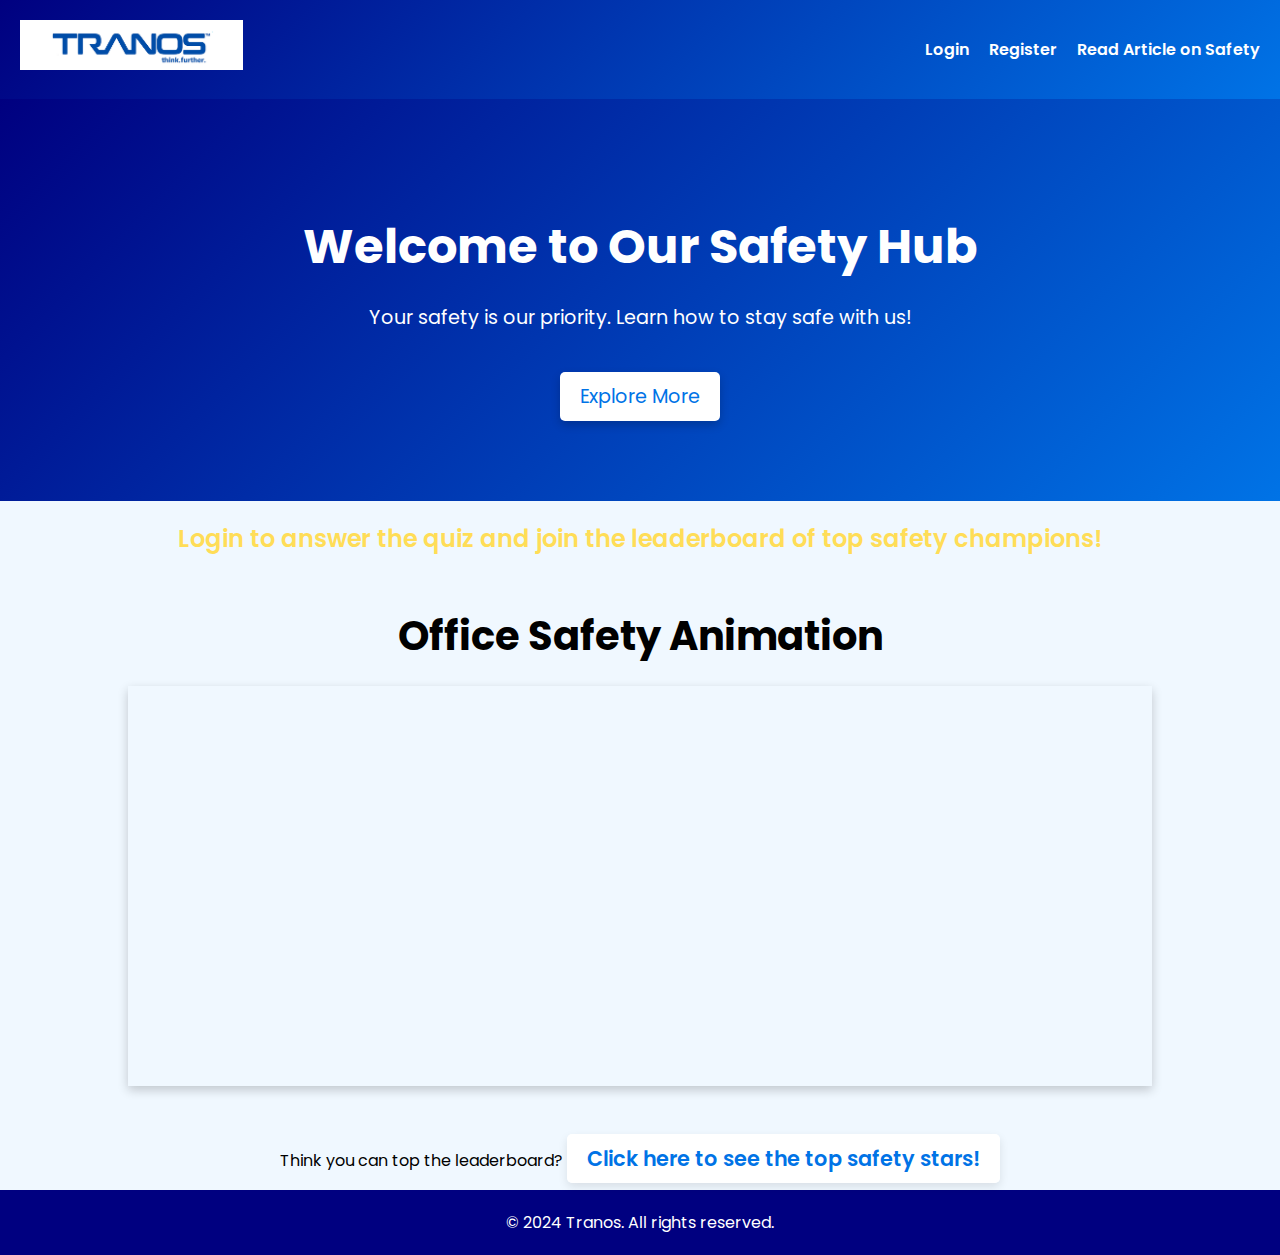
<file: index.html>
<!DOCTYPE html>
<html lang="en">
<head>
    <meta charset="UTF-8">
    <meta name="viewport" content="width=device-width, initial-scale=1.0">
    <title>HSE Page</title>
    <link href="https://fonts.googleapis.com/css2?family=Poppins:wght@400;600&display=swap" rel="stylesheet">
    <style>
        body {
            margin: 0;
            font-family: 'Poppins', sans-serif;
            background-color: #f0f8ff;
            overflow-x: hidden;
        }

        header {
            display: flex;
            justify-content: space-between;
            align-items: center;
            padding: 20px;
            background: linear-gradient(135deg, #000080, #0073e6); /* Navy Blue to Blue */
            box-shadow: 0px 4px 8px rgba(0, 0, 0, 0.2);
            animation: headerAnimation 2s ease-in-out;
        }

        @keyframes headerAnimation {
            from { opacity: 0; transform: translateY(-100%); }
            to { opacity: 1; transform: translateY(0); }
        }

        .logo {
            font-size: 24px;
            font-weight: 600;
            color: white;
        }

        nav {
            display: flex;
            gap: 20px;
        }

        nav a {
            color: white;
            text-decoration: none;
            font-weight: 600;
            transition: color 0.3s ease;
        }

        nav a:hover {
            color: #ffdd57;
        }

        .hero {
            text-align: center;
            padding: 80px 20px;
            background: linear-gradient(135deg, #000080, #0073e6); /* Navy Blue to Blue */
            color: white;
            animation: heroAnimation 3s ease-in-out;
        }

        @keyframes heroAnimation {
            from { opacity: 0; transform: scale(0.8); }
            to { opacity: 1; transform: scale(1); }
        }

        .hero h1 {
            font-size: 3rem;
            margin-bottom: 20px;
        }

        .hero p {
            font-size: 1.2rem;
            margin-bottom: 40px;
        }

        .hero .cta {
            display: inline-block;
            padding: 10px 20px;
            background-color: white;
            color: #0073e6;
            font-size: 1.2rem;
            border-radius: 5px;
            text-decoration: none;
            box-shadow: 0px 4px 10px rgba(0, 0, 0, 0.2);
            transition: background-color 0.3s ease;
        }

        .hero .cta:hover {
            background-color: #ffdd57;
        }

        .flashing-message {
            text-align: center;
            margin: 20px 0;
            font-size: 1.5rem;
            font-weight: 600;
            color: #ffdd57;
            animation: flash 1s infinite;
        }

        @keyframes flash {
            0% { opacity: 1; }
            50% { opacity: 0.5; }
            100% { opacity: 1; }
        }

        .content {
            text-align: center;
            margin: 50px 0;
        }

        .content h2 {
            font-size: 2.5rem;
            margin-bottom: 20px;
        }

        .content iframe {
            width: 80%;
            height: 400px;
            border: none;
            box-shadow: 0px 4px 10px rgba(0, 0, 0, 0.2);
        }

        .leaderboard {
            text-align: center;
            margin-top: 40px;
        }

        .leaderboard a {
            color: #0073e6;
            text-decoration: none;
            font-size: 1.3rem;
            font-weight: 600;
            padding: 10px 20px;
            background-color: white;
            border-radius: 5px;
            transition: background-color 0.3s ease;
            box-shadow: 0px 4px 10px rgba(0, 0, 0, 0.1);
        }

        .leaderboard a:hover {
            background-color: #ffdd57;
        }

        footer {
            background-color: #000080;
            color: white;
            padding: 20px;
            text-align: center;
        }

    </style>
</head>
<body>

    <header>
        <div class="logo">
            <img src="Tran.png" alt="Company Logo" style="height: 50px;">
        </div>
        <nav>
            <a href="login.html">Login</a>
            <a href="register.html">Register</a>
            <a href="readarticle.html">Read Article on Safety</a>
        </nav>
    </header>

    <section class="hero">
        <h1>Welcome to Our Safety Hub</h1>
        <p>Your safety is our priority. Learn how to stay safe with us!</p>
        <a href="readarticle.html" class="cta">Explore More</a>
    </section>

    <!-- Flashing message encouraging to log in for a quiz -->
    <div class="flashing-message">
        Login to answer the quiz and join the leaderboard of top safety champions!
    </div>

    <section class="content">
        <h2>Office Safety Animation</h2>
        <iframe src="https://www.youtube.com/embed/on3mxgg4J6w" title="Safety Animation Video" allow="accelerometer; autoplay; clipboard-write; encrypted-media; gyroscope; picture-in-picture" allowfullscreen></iframe>
    </section>

    <!-- Leaderboard link with a fun message -->
    <section class="leaderboard">
        <p>Think you can top the leaderboard? <a href="leaderboard.html">Click here to see the top safety stars!</a></p>
    </section>

    <footer>
        &copy; 2024 Tranos. All rights reserved.
    </footer>

</body>
</html>
</file>
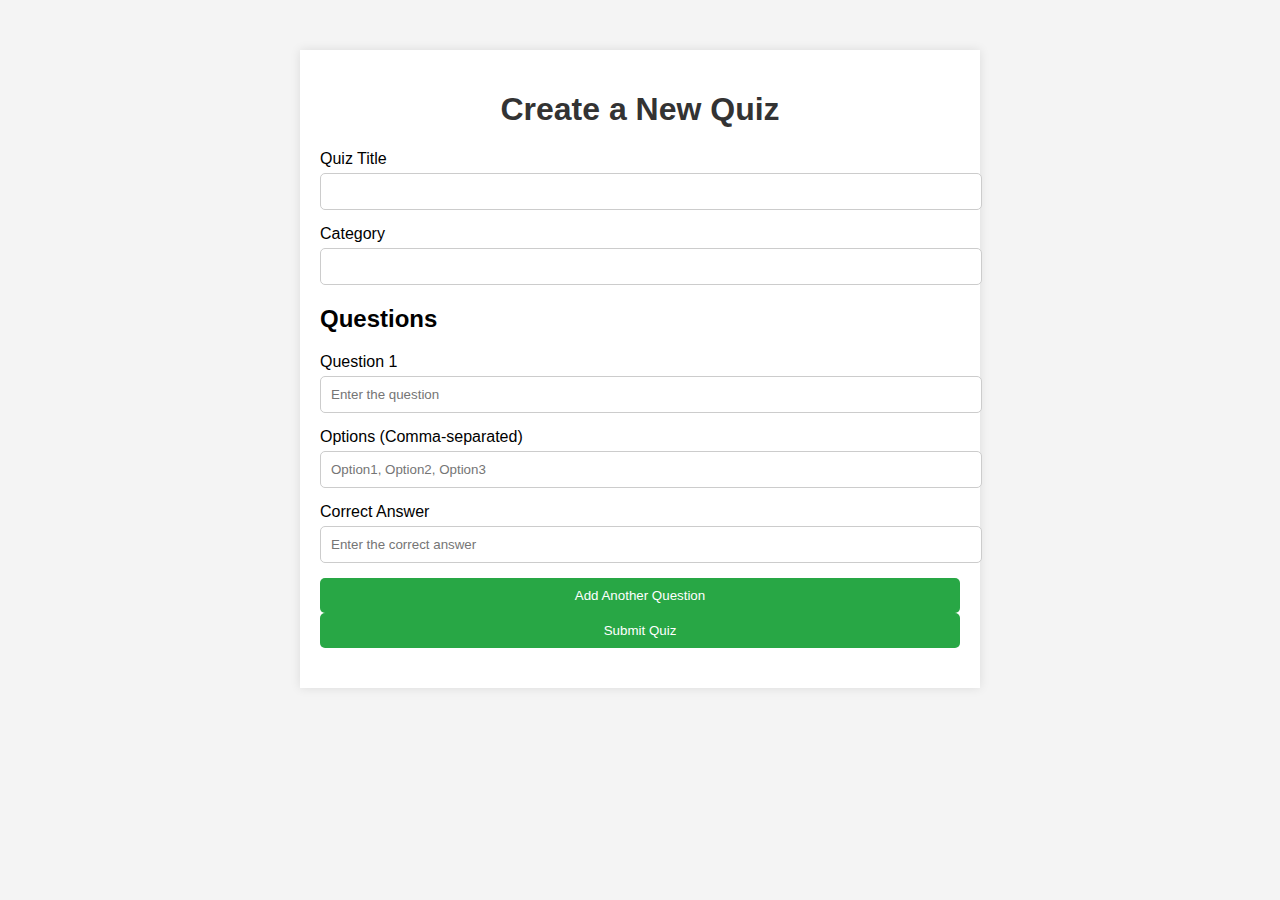
<file: create.html>
<!DOCTYPE html>
<html lang="en">
<head>
    <meta charset="UTF-8">
    <meta name="viewport" content="width=device-width, initial-scale=1.0">
    <title>Create Quiz</title>
    <link rel="stylesheet" href="create.css">
</head>
<body>
    <div class="container">
        <h1>Create a New Quiz</h1>
        <form id="quizForm">
            <div class="form-group">
                <label for="title">Quiz Title</label>
                <input type="text" id="title" name="title" required>
            </div>

            <div class="form-group">
                <label for="category">Category</label>
                <input type="text" id="category" name="category">
            </div>

            <div id="questionsContainer">
                <h2>Questions</h2>
                <div class="question-block">
                    <div class="form-group">
                        <label>Question 1</label>
                        <input type="text" class="questionText" placeholder="Enter the question" required>
                    </div>
                    <div class="form-group">
                        <label>Options (Comma-separated)</label>
                        <input type="text" class="options" placeholder="Option1, Option2, Option3" required>
                    </div>
                    <div class="form-group">
                        <label>Correct Answer</label>
                        <input type="text" class="correctAnswer" placeholder="Enter the correct answer" required>
                    </div>
                </div>
            </div>

            <button type="button" id="addQuestion">Add Another Question</button>
            <button type="submit">Submit Quiz</button>
        </form>

        <div id="responseMessage"></div>
    </div>

    <script src="create.js"></script>
</body>
</html>
</file>
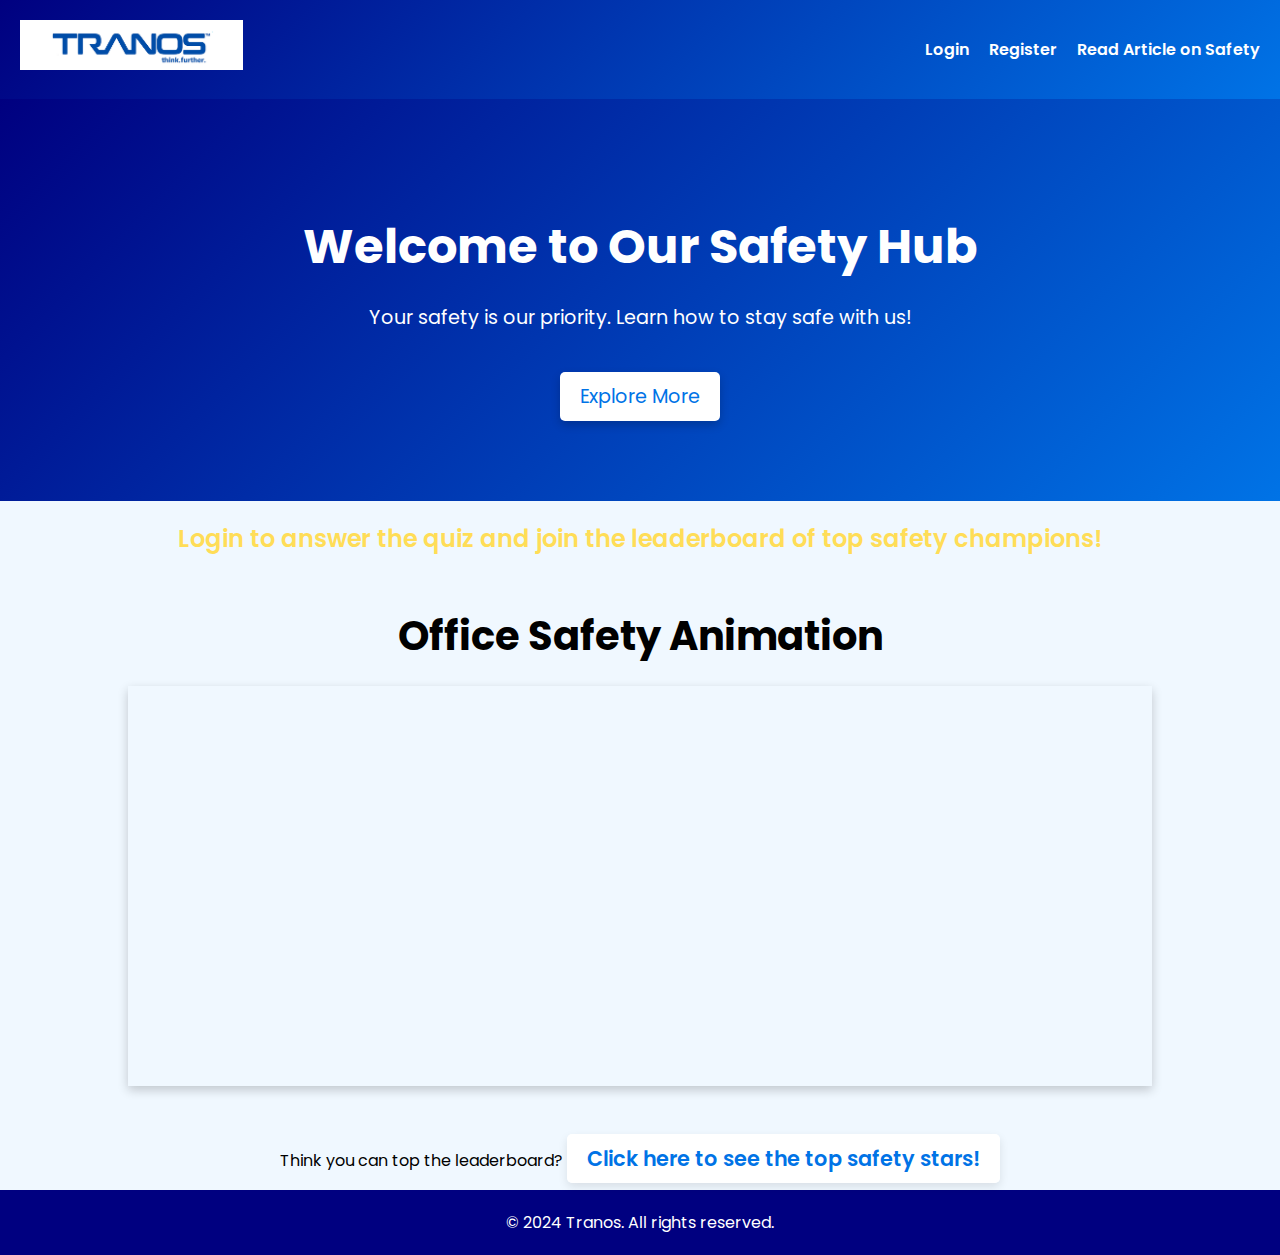
<file: leaderboard.html>
<!DOCTYPE html>
<html lang="en">
<head>
    <meta charset="UTF-8">
    <meta name="viewport" content="width=device-width, initial-scale=1.0">
    <title>Quiz App - Leaderboard</title>
    <style>
        body {
            font-family: Arial, sans-serif;
            max-width: 800px;
            margin: 0 auto;
            padding: 2rem;
            background-image: url('OIP.jfif'); /* Replace with your chosen background image URL */
            background-size: cover;
            background-position: center;
            background-repeat: no-repeat;
            
        }
        header {
            display: flex;
            align-items: center;
            justify-content: space-between;
            padding: 1rem;
            background-color: rgba(255, 255, 255, 0.9); /* Slightly transparent background for nav */
            border-radius: 8px;
            box-shadow: 0 0 10px rgba(0,0,0,0.1);
            margin-bottom: 2rem;
        }
        .logo {
            font-size: 1.5rem;
            color: #007bff; /* Company color */
            font-weight: bold;
        }
        nav {
            display: flex;
            gap: 1rem; /* Space between nav links */
        }
        nav a {
            text-decoration: none;
            color: #007bff; /* Company color */
            padding: 0.5rem;
            border-radius: 4px;
            transition: background-color 0.3s;
        }
        nav a:hover {
            background-color: rgba(0, 123, 255, 0.2); /* Light blue hover effect */
        }
        h1 {
            text-align: center;
            color: #333;
        }
        table {
            width: 100%;
            border-collapse: collapse;
            background-color: white;
            box-shadow: 0 0 10px rgba(0,0,0,0.1);
        }
        th, td {
            padding: 1rem;
            text-align: left;
            border-bottom: 1px solid #ddd;
        }
        th {
            background-color: #007bff;
            color: white;
        }
        tr:nth-child(even) {
            background-color: #f2f2f2;
        }
        .back-button {
            display: block;
            margin: 2rem auto;
            padding: 0.5rem 1rem;
            background-color: #007bff;
            color: white;
            border: none;
            border-radius: 4px;
            cursor: pointer;
            text-decoration: none;
            text-align: center;
            width: 200px;
        }
        .back-button:hover {
            background-color: #0056b3;
        }
    </style>
</head>
<body>
    <header>
        <div class="logo">
            <img src="Tran.png" alt="Company Logo" style="height: 40px;"> <!-- Replace with your logo image URL -->
        </div>
        <nav>
            <a href="index.html">Home</a>
            <a href="readarticle.html">Read Safety Article</a>
            <a href="quiz-list.html">Available</a>
        </nav>
    </header>
    
    <h1>Leaderboard</h1>
    <table>
        <thead>
            <tr>
                <th>Rank</th>
                <th>Name</th>
                <th>Employee ID</th>
                <th>Total Score</th>
            </tr>
        </thead>
        <tbody id="leaderboardBody">
            <!-- Leaderboard data will be inserted here -->
        </tbody>
    </table>
    <a href="quiz-list.html" class="back-button">Back to Quiz List</a>
</body>
</html>



    <script>
        const leaderboardBody = document.getElementById('leaderboardBody');

        // Check if user is logged in
        const token = localStorage.getItem('token');
        if (!token) {
            window.location.href = 'index.html';
        }

        // Fetch leaderboard data
        async function fetchLeaderboard() {
            try {
                const response = await fetch('https://safety-fad7.onrender.com/leaderboard', {
                    headers: {
                        'Authorization': `Bearer ${token}`
                    }
                });

                if (!response.ok) {
                    throw new Error('Failed to fetch leaderboard');
                }

                const leaderboard = await response.json();
                displayLeaderboard(leaderboard);
            } catch (error) {
                console.error('Error:', error);
                leaderboardBody.innerHTML = '<tr><td colspan="4">Failed to load leaderboard. Please try again later.</td></tr>';
            }
        }

        function displayLeaderboard(leaderboard) {
            leaderboardBody.innerHTML = '';
            leaderboard.forEach((user, index) => {
                const row = document.createElement('tr');
                row.innerHTML = `
                    <td>${index + 1}</td>
                    <td>${user.name}</td>
                    <td>${user.employee_id}</td>
                    <td>${user.totalScore}</td>
                `;
                leaderboardBody.appendChild(row);
            });
        }

        fetchLeaderboard();
    </script>
</body>
</html>
</file>
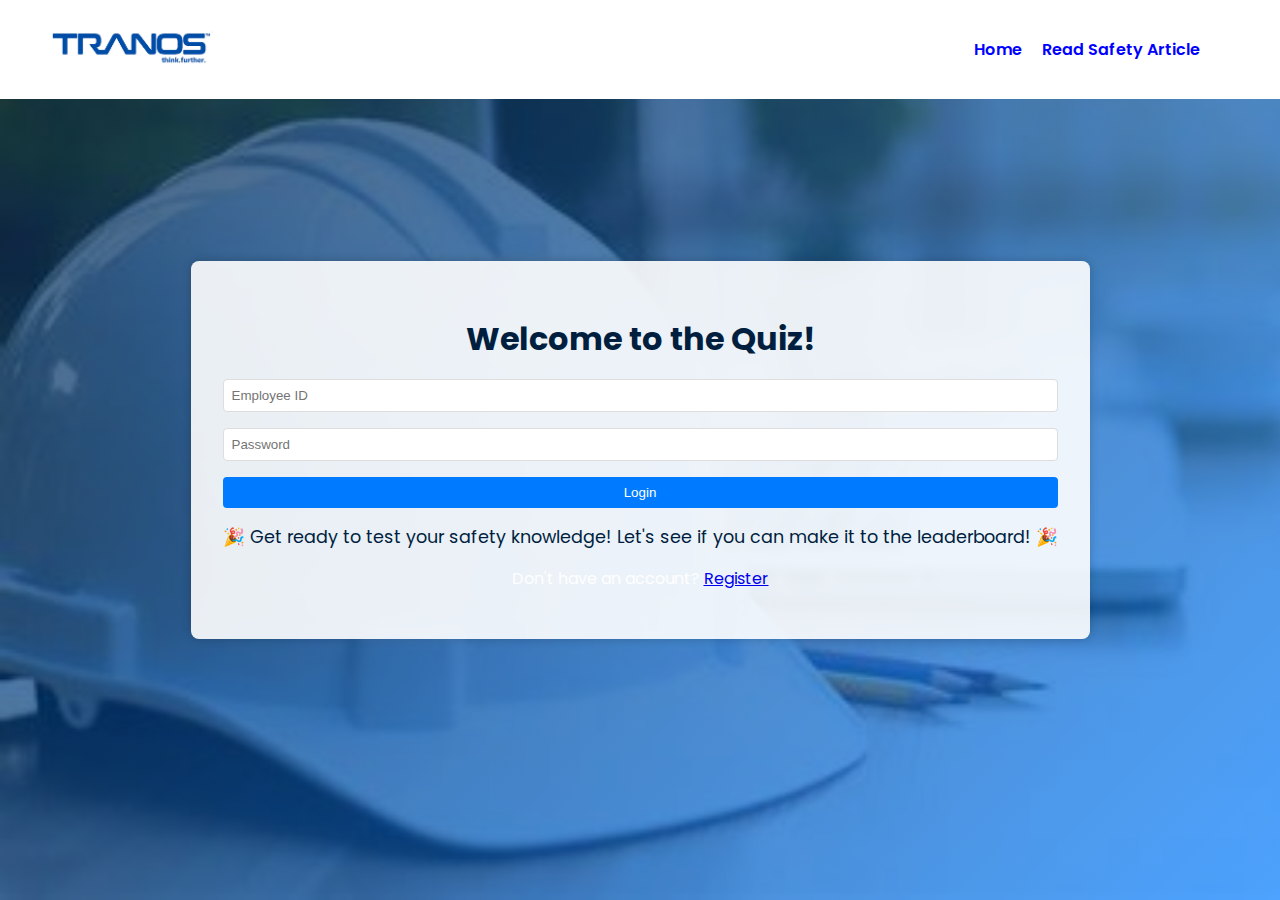
<file: login.html>
<!DOCTYPE html>
<html lang="en">
<head>
    <meta charset="UTF-8">
    <meta name="viewport" content="width=device-width, initial-scale=1.0">
    <title>Quiz App - Login</title>
    <link href="https://fonts.googleapis.com/css2?family=Poppins:wght@400;600&display=swap" rel="stylesheet">
    <style>
        body {
            font-family: 'Poppins', sans-serif;
            margin: 0;
            display: flex;
            flex-direction: column;
            align-items: center;
            justify-content: center;
            height: 100vh;
            background: linear-gradient(135deg, #001f3f, #007bff);
            color: white;
            position: relative;
            overflow: hidden;
        }
        
        /* Background with helmet image */
        .background {
            position: absolute;
            top: 0;
            left: 0;
            right: 0;
            bottom: 0;
            background-image: url('OIP.jfif'); /* Replace with your helmet image URL */
            background-size: cover;
            opacity: 0.3;
            z-index: 0;
        }

        header {
            width: 100%;
            padding: 20px;
            background-color: white;
            position: absolute;
            top: 0;
            left: 0;
            display: flex;
            justify-content: space-between;
            align-items: center;
            color:black;
        }

        .logo {
            font-size: 24px;
            font-weight: 600;
        }

        nav {
            display: flex;
            gap: 20px;
            margin-right: 100px;
        }

        nav a {
            color: blue;
            text-decoration: none;
            font-weight: 600;
            transition: color 0.3s ease;
        }

        nav a:hover {
            color: #ffdd57;
        }

        .container {
            position: relative;
            background-color: rgba(255, 255, 255, 0.9);
            padding: 2rem;
            border-radius: 8px;
            box-shadow: 0 0 10px rgba(0,0,0,0.2);
            z-index: 1;
            text-align: center;
        }

        h1 {
            color: #001f3f;
            margin-bottom: 1rem;
        }

        form {
            display: flex;
            flex-direction: column;
            margin-bottom: 1rem;
        }

        input {
            margin-bottom: 1rem;
            padding: 0.5rem;
            border: 1px solid #ddd;
            border-radius: 4px;
        }

        button {
            padding: 0.5rem;
            background-color: #007bff;
            color: white;
            border: none;
            border-radius: 4px;
            cursor: pointer;
            transition: background-color 0.3s ease;
        }

        button:hover {
            background-color: #0056b3;
        }

        .encouragement {
            margin: 1rem 0;
            font-size: 1.1rem;
            color: #001f3f;
        }

        .error {
            color: red;
            margin-bottom: 1rem;
        }
    </style>
</head>
<body>
    <div class="background"></div>

    <header>
        <div class="logo">
            <img src="Tran.png" alt="Tranos Logo" style="height: 50px;"> <!-- Replace with your logo path -->
        </div>
        <nav>
            <a href="index.html">Home</a>
            <a href="readarticle.html">Read Safety Article</a>
        </nav>
    </header>
    

    <div class="container">
        <h1>Welcome to the Quiz!</h1>
        <div id="error" class="error"></div>
        <form id="loginForm">
            <input type="text" id="employee_id" placeholder="Employee ID" required>
            <input type="password" id="password" placeholder="Password" required>
            <button type="submit">Login</button>
        </form>
        <p class="encouragement">🎉 Get ready to test your safety knowledge! Let's see if you can make it to the leaderboard! 🎉</p>
        <p>Don't have an account? <a href="register.html">Register</a></p>
    </div>
</body>
</html>


    <script>
        // Prefix logic for employee_id
    const employeeIdInput = document.getElementById('employee_id');
    let prefixAdded = false;

    // Add "TRA-" when the employee_id field is clicked
    employeeIdInput.addEventListener('click', function() {
        if (!prefixAdded) {
            employeeIdInput.value = 'TRA-';
            prefixAdded = true;
        }
    });

    // Prevent user from deleting the "TRA-" prefix
    employeeIdInput.addEventListener('input', function() {
        if (!employeeIdInput.value.startsWith('TRA-')) {
            employeeIdInput.value = 'TRA-';
        }
    });


        const loginForm = document.getElementById('loginForm');
        const errorDiv = document.getElementById('error');

        loginForm.addEventListener('submit', async (e) => {
            e.preventDefault();
            const employee_id = document.getElementById('employee_id').value;
            const password = document.getElementById('password').value;

            try {
                const response = await fetch('https://safety-fad7.onrender.com/login', {
                    method: 'POST',
                    headers: {
                        'Content-Type': 'application/json',
                    },
                    body: JSON.stringify({ employee_id, password }),
                });

                const data = await response.json();

                if (response.ok) {
                    // Store the token and redirect to quiz list
                    localStorage.setItem('token', data.accessToken);
                    window.location.href = 'quiz-list.html';
                } else {
                    errorDiv.textContent = data.message || 'Login failed';
                }
            } catch (error) {
                errorDiv.textContent = 'An error occurred. Please try again.';
            }
        });
    </script>
</body>
</html>
</file>
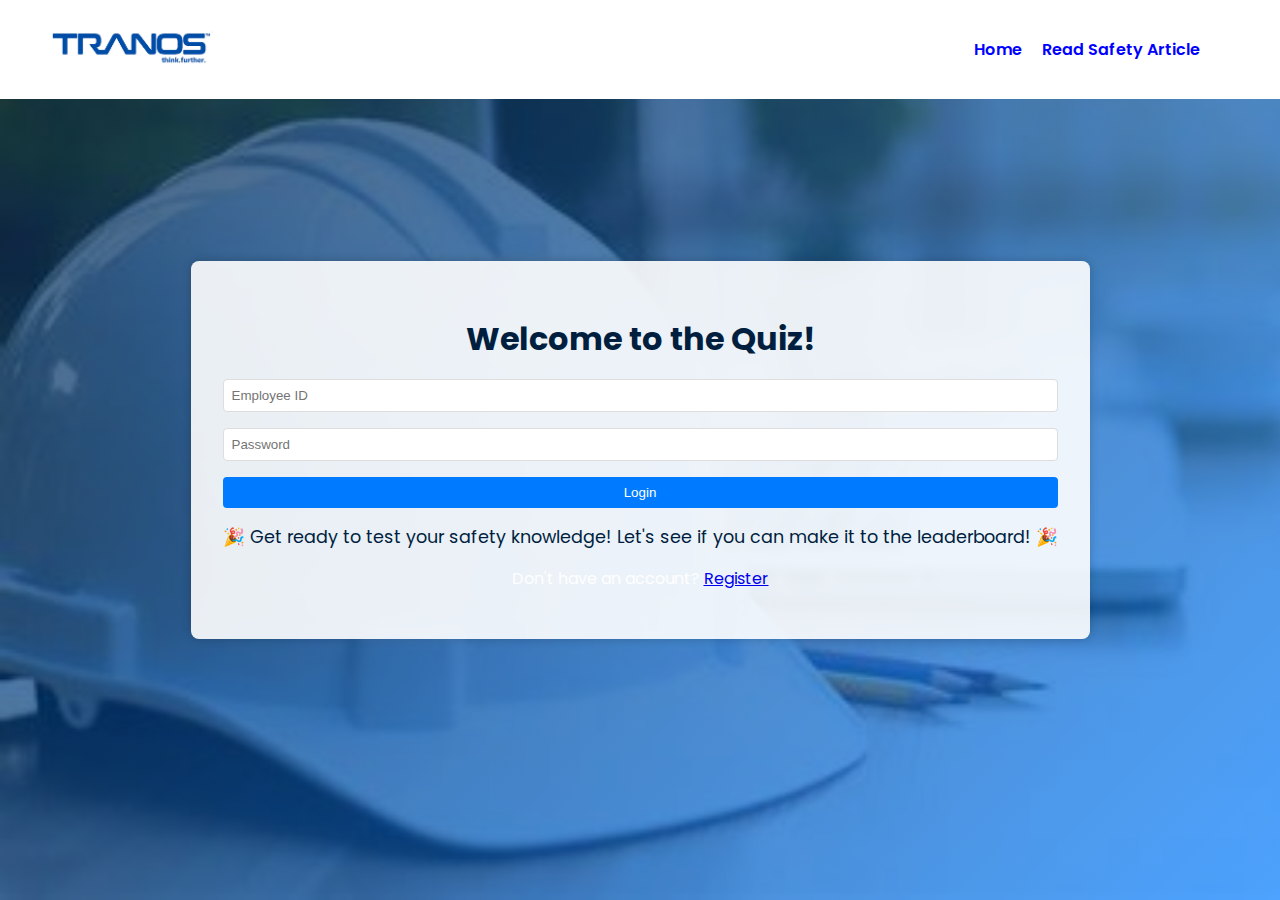
<file: quiz-list.html>
<!DOCTYPE html>
<html lang="en">
<head>
    <meta charset="UTF-8">
    <meta name="viewport" content="width=device-width, initial-scale=1.0">
    <title>Quiz App - Quiz List</title>
    <style>
        body {
            font-family: 'Segoe UI', Tahoma, Geneva, Verdana, sans-serif;
            max-width: 800px;
            margin: 0 auto;
            padding: 2rem;
            background-color: #f0f0f0;
            color: #333;
        }
        h1 {
            text-align: center;
            color: #2c3e50;
            font-size: 2.5rem;
            margin-bottom: 2rem;
        }
        #quizList {
            display: grid;
            grid-template-columns: repeat(auto-fill, minmax(250px, 1fr));
            gap: 1.5rem;
            padding: 0;
        }
        .quiz-item {
            background-color: white;
            border-radius: 10px;
            box-shadow: 0 4px 6px rgba(0,0,0,0.1);
            transition: all 0.3s ease;
            overflow: hidden;
        }
        .quiz-item:hover {
            transform: translateY(-5px);
            box-shadow: 0 6px 12px rgba(0,0,0,0.15);
        }
        .quiz-item a {
            display: block;
            padding: 1.5rem;
            text-decoration: none;
            color: #34495e;
        }
        .quiz-title {
            font-size: 1.2rem;
            font-weight: bold;
            margin-bottom: 0.5rem;
        }
        .quiz-category {
            font-size: 0.9rem;
            color: #7f8c8d;
        }
        .logout {
            position: absolute;
            top: 1rem;
            right: 1rem;
            padding: 0.5rem 1rem;
            background-color: #e74c3c;
            color: white;
            border: none;
            border-radius: 4px;
            cursor: pointer;
            transition: background-color 0.3s ease;
        }
        .logout:hover {
            background-color: #c0392b;
        }
    </style>
</head>
<body>
    <button class="logout" id="logoutBtn">Logout</button>
    <h1>Available Quizzes</h1>
    <div id="quizList"></div>

    <script>
        const quizList = document.getElementById('quizList');
        const logoutBtn = document.getElementById('logoutBtn');

        // Check if user is logged in
        const token = localStorage.getItem('token');
        if (!token) {
            window.location.href = 'login.html';
        }

        // Fetch and display quizzes
        async function fetchQuizzes() {
            try {
                const response = await fetch('https://safety-fad7.onrender.com/getallquiz', {
                    headers: {
                        'Authorization': `Bearer ${token}`
                    }
                });

                if (!response.ok) {
                    throw new Error('Failed to fetch quizzes');
                }

                const quizzes = await response.json();
                quizzes.forEach(quiz => {
                    const quizItem = document.createElement('div');
                    quizItem.className = 'quiz-item';
                    quizItem.innerHTML = `
                        <a href="quiz.html?id=${quiz._id}">
                            <div class="quiz-title">${quiz.title}</div>
                            <div class="quiz-category">${quiz.category || 'No category'}</div>
                        </a>
                    `;
                    quizList.appendChild(quizItem);
                });
            } catch (error) {
                console.error('Error:', error);
                quizList.innerHTML = '<div class="quiz-item"><div class="quiz-title">Failed to load quizzes. Please try again later.</div></div>';
            }
        }

        fetchQuizzes();

        // Logout functionality
        logoutBtn.addEventListener('click', () => {
            localStorage.removeItem('token');
            window.location.href = 'index.html';
        });
    </script>
</body>
</html>
</file>
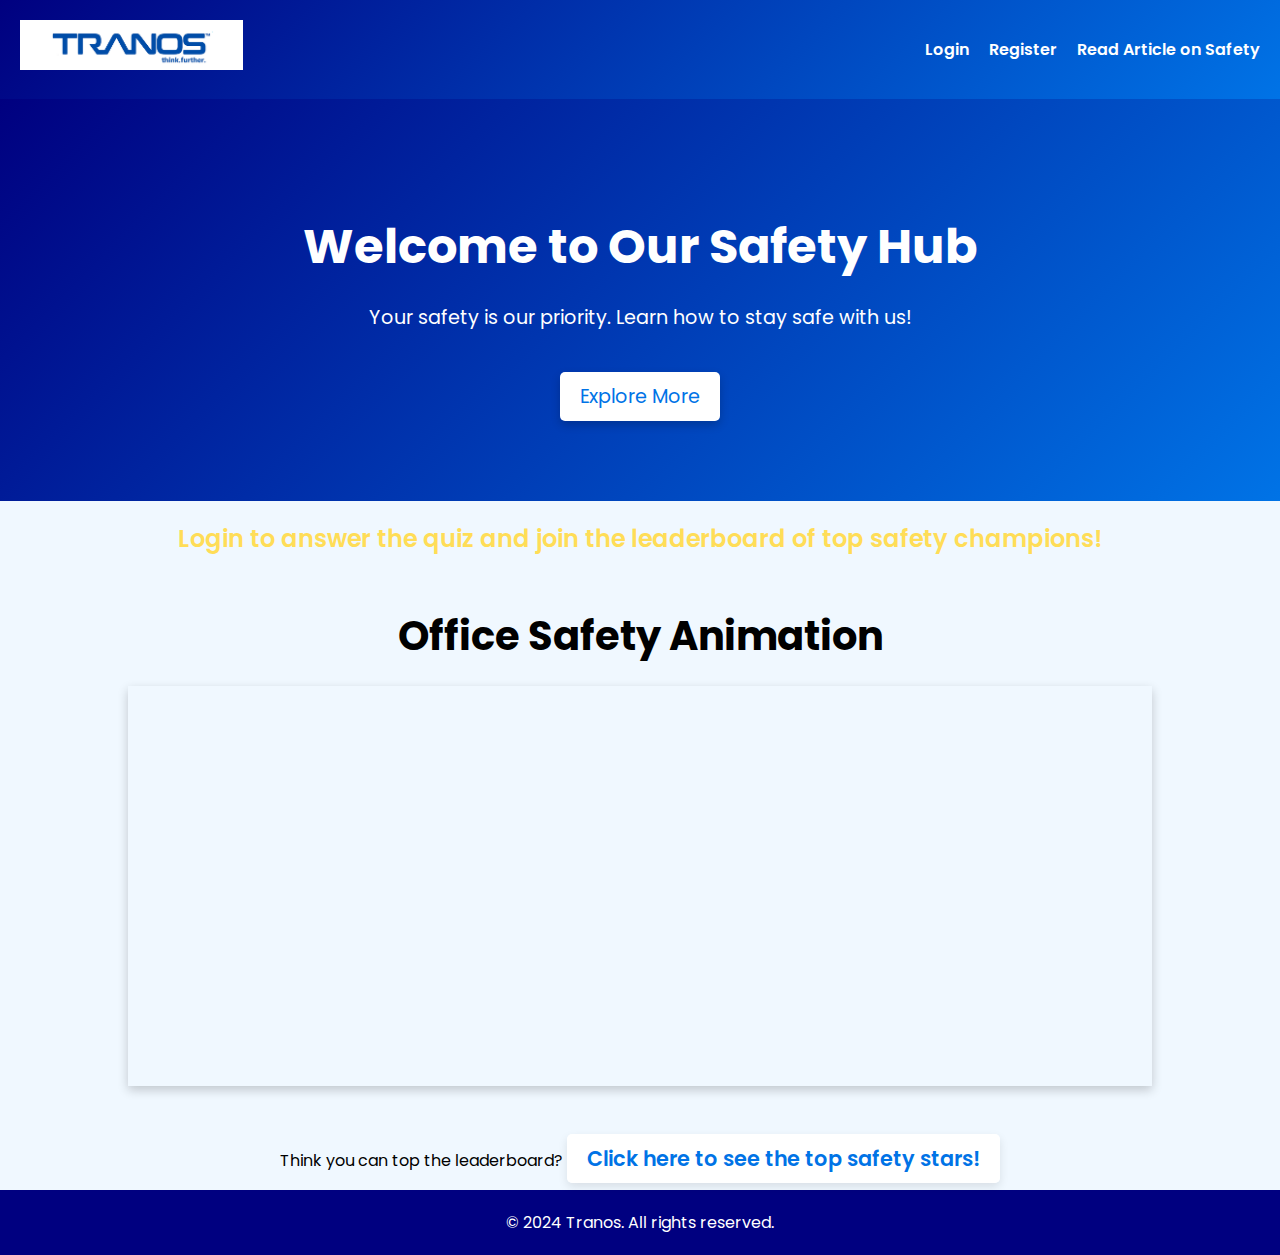
<file: quiz.html>
<!DOCTYPE html>
<html lang="en">
<head>
    <meta charset="UTF-8">
    <meta name="viewport" content="width=device-width, initial-scale=1.0">
    <title>Quiz App - Take Quiz</title>
    <style>
        body {
            font-family: Arial, sans-serif;
            max-width: 800px;
            margin: 0 auto;
            padding: 2rem;
            background-color: #f0f0f0;
        }
        h1, h2 {
            text-align: center;
            color: #333;
        }
        .question {
            background-color: white;
            padding: 1rem;
            border-radius: 8px;
            box-shadow: 0 0 5px rgba(0,0,0,0.1);
            margin-bottom: 1rem;
        }
        .options {
            display: flex;
            flex-direction: column;
        }
        button {
            margin-top: 0.5rem;
            padding: 0.5rem;
            background-color: #007bff;
            color: white;
            border: none;
            border-radius: 4px;
            cursor: pointer;
        }
        button:hover {
            background-color: #0056b3;
        }
        #result {
            text-align: center;
            font-size: 1.2rem;
            font-weight: bold;
            margin-top: 1rem;
        }
    </style>
</head>
<body>
    <h1 id="quizTitle"></h1>
    <div id="questionContainer" class="question">
        <h2 id="questionText"></h2>
        <div id="options" class="options"></div>
    </div>
    <div id="result"></div>

    <script>
        const quizTitle = document.getElementById('quizTitle');
        const questionText = document.getElementById('questionText');
        const options = document.getElementById('options');
        const result = document.getElementById('result');

        let currentQuiz;
        let currentQuestionIndex = 0;
        let userAnswers = [];

        // Check if user is logged in
        const token = localStorage.getItem('token');
        if (!token) {
            window.location.href = 'index.html';
        }

        // Get quiz ID from URL
        const urlParams = new URLSearchParams(window.location.search);
        const quizId = urlParams.get('id');

        // Fetch quiz data
        async function fetchQuiz() {
            try {
                const response = await fetch(`https://safety-fad7.onrender.com/getquiz/${quizId}`, {
                    headers: {
                        'Authorization': `Bearer ${token}`
                    }
                });

                if (!response.ok) {
                    throw new Error('Failed to fetch quiz');
                }

                currentQuiz = await response.json();
                quizTitle.textContent = currentQuiz.title;
                displayQuestion();
            } catch (error) {
                console.error('Error:', error);
                quizTitle.textContent = 'Failed to load quiz. Please try again later.';
            }
        }

        function displayQuestion() {
            const question = currentQuiz.questions[currentQuestionIndex];
            questionText.textContent = `Question ${currentQuestionIndex + 1}: ${question.questionText}`;
            options.innerHTML = '';

            question.options.forEach((option, index) => {
                const button = document.createElement('button');
                button.textContent = option;
                button.addEventListener('click', () => handleAnswer(option));
                options.appendChild(button);
            });
        }

        function handleAnswer(answer) {
            userAnswers.push(answer);

            if (currentQuestionIndex + 1 < currentQuiz.questions.length) {
                currentQuestionIndex++;
                displayQuestion();
            } else {
                showResult();
            }
        }

        async function showResult() {
            const score = userAnswers.filter((answer, index) => 
                answer === currentQuiz.questions[index].correctAnswer
            ).length;

            const resultText = `You scored ${score} out of ${currentQuiz.questions.length}!`;
            result.textContent = resultText;

            // Hide question container
            document.getElementById('questionContainer').style.display = 'none';

            // Send score to backend
            try {
                const response = await fetch('https://safety-fad7.onrender.com/updateScore', {
                    method: 'POST',
                    headers: {
                        'Content-Type': 'application/json',
                        'Authorization': `Bearer ${token}`
                    },
                    body: JSON.stringify({ score })
                });

                if (!response.ok) {
                    throw new Error('Failed to update score');
                }
            } catch (error) {
                console.error('Error updating score:', error);
            }

            // Add buttons to return to quiz list or view leaderboard
            const buttonContainer = document.createElement('div');
            buttonContainer.className = 'button-container';

            const returnButton = document.createElement('button');
            returnButton.textContent = 'Back to Quiz List';
            returnButton.addEventListener('click', () => {
                window.location.href = 'quiz-list.html';
            });

            const leaderboardButton = document.createElement('button');
            leaderboardButton.textContent = 'View Leaderboard';
            leaderboardButton.addEventListener('click', () => {
                window.location.href = 'leaderboard.html';
            });

            buttonContainer.appendChild(returnButton);
            buttonContainer.appendChild(leaderboardButton);
            result.appendChild(buttonContainer);
        }


        fetchQuiz();
    </script>
</body>
</html>
</file>
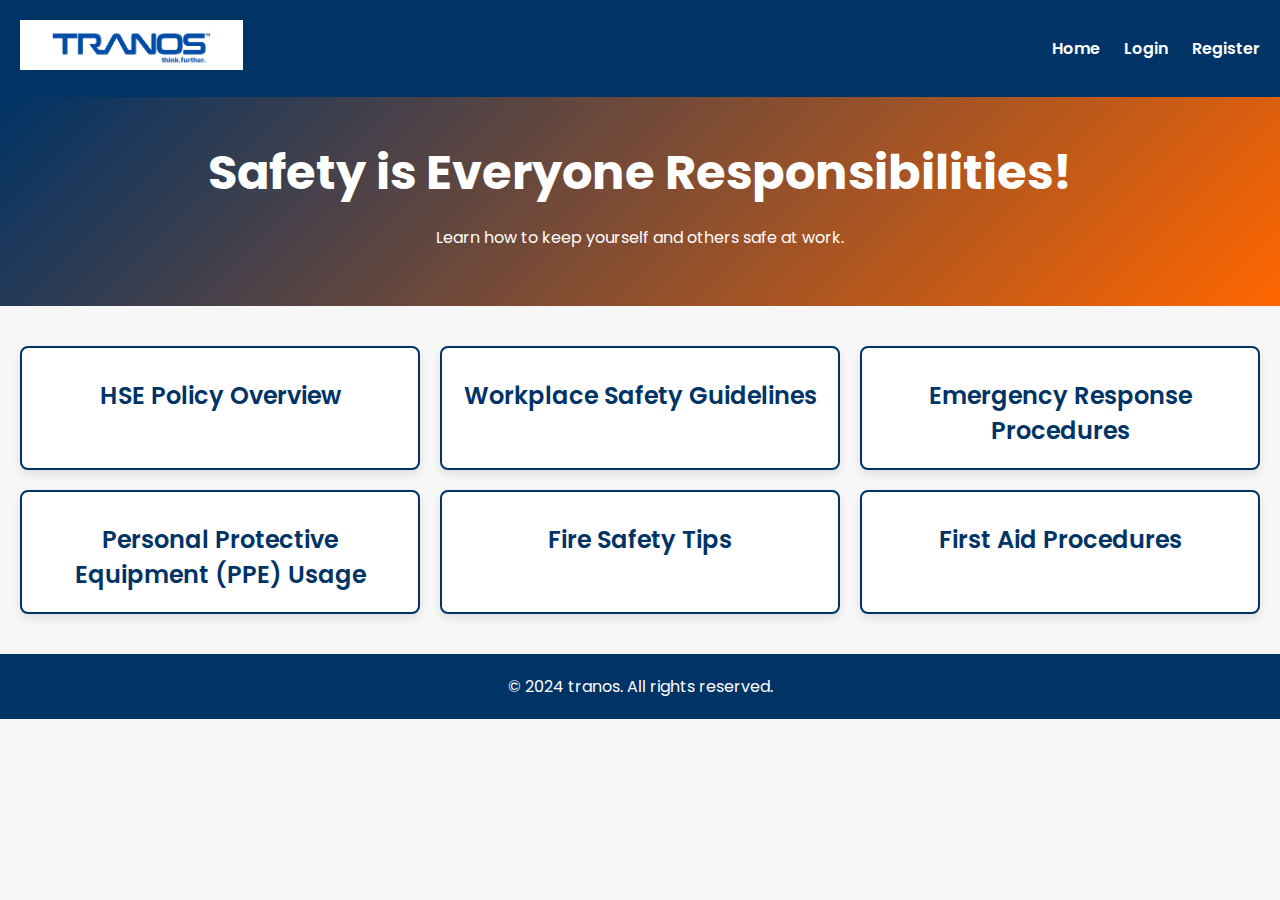
<file: readarticle.html>
<!DOCTYPE html>
<html lang="en">
<head>
    <meta charset="UTF-8">
    <meta name="viewport" content="width=device-width, initial-scale=1.0">
    <title>Read Articles on Safety</title>
    <link href="https://fonts.googleapis.com/css2?family=Poppins:wght@400;600&display=swap" rel="stylesheet">
    <style>
        body {
            margin: 0;
            font-family: 'Poppins', sans-serif;
            background-color: #f7f7f7;
            padding: 0;
            overflow-x: hidden;
        }

        header {
            display: flex;
            justify-content: space-between;
            align-items: center;
            padding: 20px;
            background-color: #003366; /* Dark Tranos Blue */
            color: white;
        }

        .logo img {
            height: 50px;
        }

        nav a {
            color: white;
            text-decoration: none;
            margin-left: 20px;
            font-weight: 600;
        }

        .welcome-message {
            text-align: center;
            background: linear-gradient(135deg, #003366, #ff6600); /* Tranos Blue to Orange */
            color: white;
            padding: 40px 20px;
            animation: fadeIn 1s ease-out, moveDown 1s ease-out;
        }

        .welcome-message h1 {
            font-size: 3rem;
            margin: 0;
        }

        .article-list {
            display: grid;
            grid-template-columns: repeat(auto-fit, minmax(300px, 1fr));
            gap: 20px;
            margin: 40px 20px;
        }

        .article-box {
            padding: 20px;
            background-color: #ffffff;
            border: 2px solid #003366; /* Tranos Blue */
            border-radius: 8px;
            text-align: center;
            box-shadow: 0px 4px 10px rgba(0, 0, 0, 0.1);
            transition: transform 0.3s ease, box-shadow 0.3s ease;
            animation: fadeIn 1.2s ease-out;
        }

        .article-box:hover {
            transform: scale(1.05);
            box-shadow: 0px 6px 14px rgba(0, 0, 0, 0.2);
        }

        .article-box a {
            text-decoration: none;
            color: #003366; /* Tranos Blue */
            font-size: 1.5rem;
            font-weight: 600;
            display: block;
            margin-top: 10px;
            transition: color 0.3s ease;
        }

        .article-box a:hover {
            color: #ff6600; /* Tranos Orange */
        }

        footer {
            margin-top: 40px;
            text-align: center;
            background-color: #003366;
            color: white;
            padding: 20px;
        }

        /* Animations */
        @keyframes fadeIn {
            from {
                opacity: 0;
            }
            to {
                opacity: 1;
            }
        }

        @keyframes moveDown {
            from {
                transform: translateY(-50px);
            }
            to {
                transform: translateY(0);
            }
        }

    </style>
</head>
<body>

    <header>
        <div class="logo">
            <img src="Tran.png" alt="Company Logo">
        </div>
        <nav>
            <a href="index.html">Home</a>
            <a href="login.html">Login</a>
            <a href="register.html">Register</a>
        </nav>
    </header>

    <section class="welcome-message">
        <h1>Safety is Everyone Responsibilities!</h1>
        <p>Learn how to keep yourself and others safe at work.</p>
    </section>

    <section class="article-list">
        <div class="article-box">
            <a href="#">HSE Policy Overview</a>
        </div>
        <div class="article-box">
            <a href="#">Workplace Safety Guidelines</a>
        </div>
        <div class="article-box">
            <a href="#">Emergency Response Procedures</a>
        </div>
        <div class="article-box">
            <a href="#">Personal Protective Equipment (PPE) Usage</a>
        </div>
        <div class="article-box">
            <a href="#">Fire Safety Tips</a>
        </div>
        <div class="article-box">
            <a href="#">First Aid Procedures</a>
        </div>
    </section>

    <footer>
        &copy; 2024 tranos. All rights reserved.
    </footer>

</body>
</html>
</file>
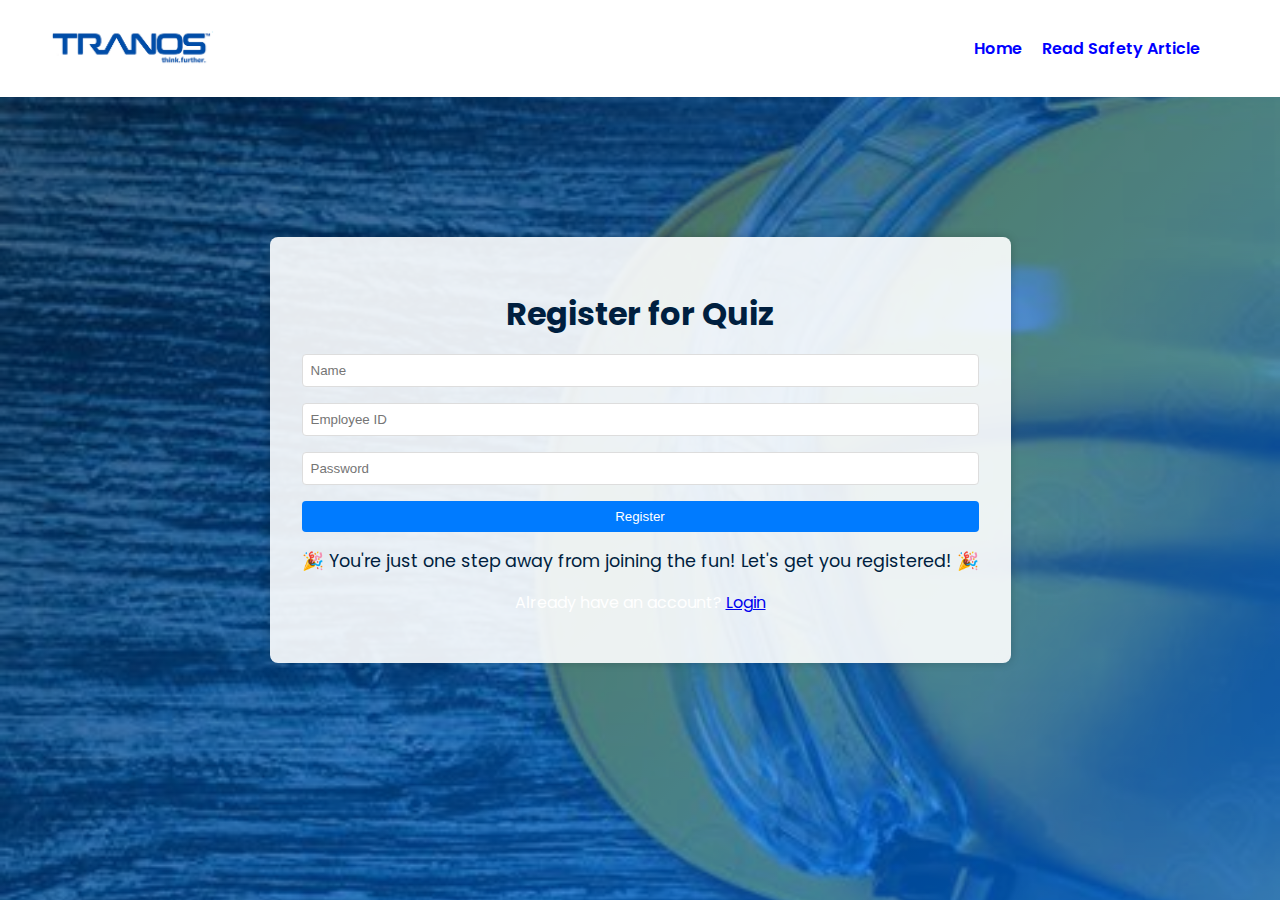
<file: register.html>
<!DOCTYPE html>
<html lang="en">
<head>
    <meta charset="UTF-8">
    <meta name="viewport" content="width=device-width, initial-scale=1.0">
    <title>Quiz App - Register</title>
    <link href="https://fonts.googleapis.com/css2?family=Poppins:wght@400;600&display=swap" rel="stylesheet">
    <style>
        body {
            font-family: 'Poppins', sans-serif;
            margin: 0;
            display: flex;
            flex-direction: column;
            align-items: center;
            justify-content: center;
            height: 100vh;
            background: linear-gradient(135deg, #001f3f, #007bff);
            color: white;
            position: relative;
            overflow: hidden;
        }
        
        /* Background with helmet image */
        .background {
            position: absolute;
            top: 0;
            left: 0;
            right: 0;
            bottom: 0;
            background-image: url('boot.jfif'); /* Replace with your helmet image URL */
            background-size: cover;
            opacity: 0.3;
            z-index: 0;
        }

        header {
            width: 100%;
            padding: 20px;
            background-color: white;
            position: absolute;
            top: 0;
            left: 0;
            display: flex;
            justify-content: space-between;
            align-items: center;
        }

        .logo img {
            height: 50px; /* Set the desired height for the logo */
        }

        nav {
            display: flex;
            gap: 20px;
            margin-right: 100px;
        }

        nav a {
            color: blue;
            text-decoration: none;
            font-weight: 600;
            transition: color 0.3s ease;
        }

        nav a:hover {
            color: #ffdd57;
        }

        .container {
            position: relative;
            background-color: rgba(255, 255, 255, 0.9);
            padding: 2rem;
            border-radius: 8px;
            box-shadow: 0 0 10px rgba(0,0,0,0.2);
            z-index: 1;
            text-align: center;
        }

        h1 {
            color: #001f3f;
            margin-bottom: 1rem;
        }

        form {
            display: flex;
            flex-direction: column;
            margin-bottom: 1rem;
        }

        input {
            margin-bottom: 1rem;
            padding: 0.5rem;
            border: 1px solid #ddd;
            border-radius: 4px;
        }

        button {
            padding: 0.5rem;
            background-color: #007bff;
            color: white;
            border: none;
            border-radius: 4px;
            cursor: pointer;
            transition: background-color 0.3s ease;
        }

        button:hover {
            background-color: #0056b3;
        }

        .encouragement {
            margin: 1rem 0;
            font-size: 1.1rem;
            color: #001f3f;
        }

        .error {
            color: red;
            margin-bottom: 1rem;
        }
    </style>
</head>
<body>
    <div class="background"></div>

    <header>
        <div class="logo">
            <img src="Tran.png" alt="Tranos Logo"> <!-- Replace with your logo path -->
        </div>
        <nav>
            <a href="index.html">Home</a>
            <a href="readarticle.html">Read Safety Article</a>
        </nav>
    </header>

    <div class="container">
        <h1>Register for Quiz</h1>
        <div id="error" class="error"></div>
        <form id="registerForm">
            <input type="text" id="name" placeholder="Name" required>
            <input type="text" id="employee_id" placeholder="Employee ID" required>
            <input type="password" id="password" placeholder="Password" required>
            <button type="submit">Register</button>
        </form>
        <p class="encouragement">🎉 You're just one step away from joining the fun! Let's get you registered! 🎉</p>
        <p>Already have an account? <a href="login.html">Login</a></p>
    </div>
</body>
</html>


    <script>
        // Prefix logic for employee_id in the registration form
    const employeeIdInput = document.getElementById('employee_id');
    let prefixAdded = false;

    // Add "TRA-" when the employee_id field is clicked
    employeeIdInput.addEventListener('click', function() {
        if (!prefixAdded) {
            employeeIdInput.value = 'TRA-';
            prefixAdded = true;
        }
    });

    // Prevent user from deleting the "TRA-" prefix
    employeeIdInput.addEventListener('input', function() {
        if (!employeeIdInput.value.startsWith('TRA-')) {
            employeeIdInput.value = 'TRA-';
        }
    });


        const registerForm = document.getElementById('registerForm');
        const errorDiv = document.getElementById('error');

        registerForm.addEventListener('submit', async (e) => {
            e.preventDefault();
            const name = document.getElementById('name').value;
            const employee_id = document.getElementById('employee_id').value;
            const password = document.getElementById('password').value;

            try {
                const response = await fetch('https://safety-fad7.onrender.com/register', {
                    method: 'POST',
                    headers: {
                        'Content-Type': 'application/json',
                    },
                    body: JSON.stringify({ name, employee_id, password }),
                });

                const data = await response.json();

                if (response.ok) {
                    // Registration successful, redirect to login page
                    alert('Registration successful! Please log in.');
                    console.log("alert")
                    window.location.href = 'login.html';
                } else {
                    errorDiv.textContent = data.message || 'Registration failed';
                }
            } catch (error) {
                errorDiv.textContent = 'An error occurred. Please try again.';
            }
        });
    </script>
</body>
</html>
</file>
<file: create.css>
body {
    font-family: Arial, sans-serif;
    background-color: #f4f4f4;
    margin: 0;
    padding: 0;
}

.container {
    width: 50%;
    margin: auto;
    background-color: white;
    padding: 20px;
    margin-top: 50px;
    box-shadow: 0 0 10px rgba(0, 0, 0, 0.1);
}

h1 {
    text-align: center;
    color: #333;
}

.form-group {
    margin-bottom: 15px;
}

label {
    display: block;
    margin-bottom: 5px;
}

input[type="text"], textarea {
    width: 100%;
    padding: 10px;
    border: 1px solid #ccc;
    border-radius: 5px;
}

button {
    display: block;
    width: 100%;
    padding: 10px;
    background-color: #28a745;
    color: white;
    border: none;
    border-radius: 5px;
    cursor: pointer;
}

button:hover {
    background-color: #218838;
}

#responseMessage {
    margin-top: 20px;
    text-align: center;
    font-weight: bold;
}
</file>
